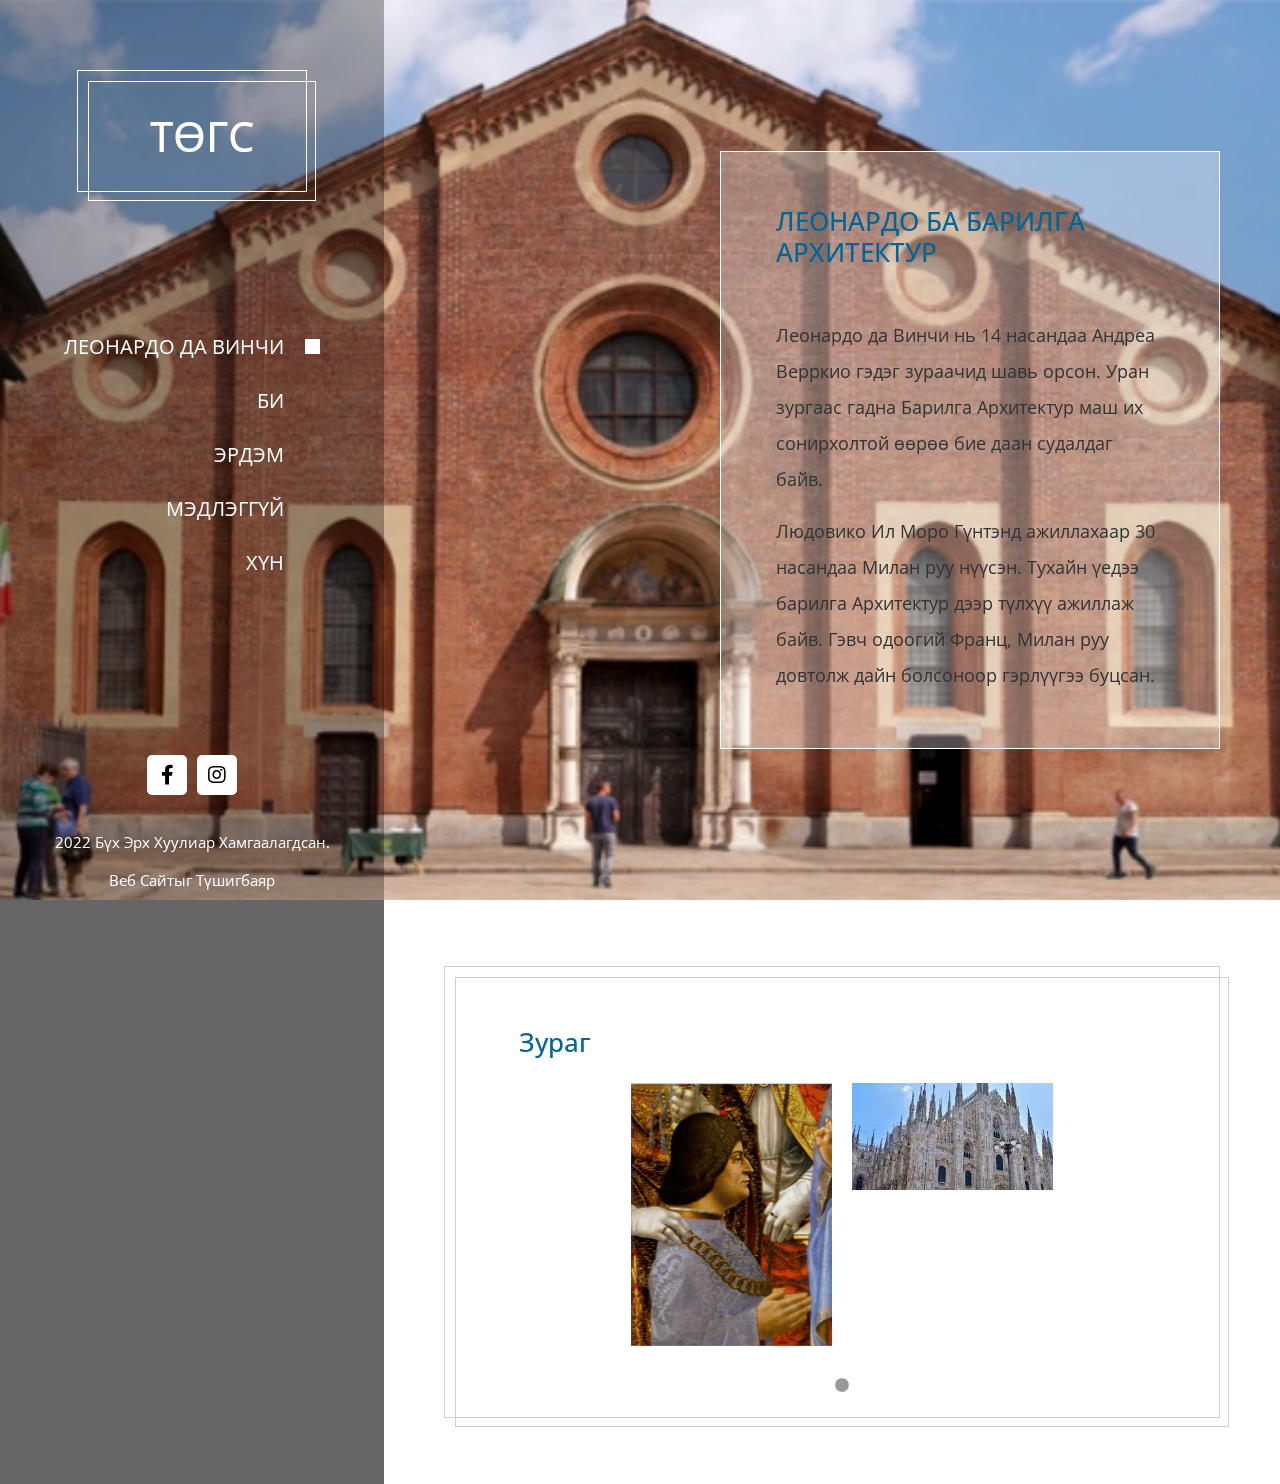
<file: const.html>
<!DOCTYPE html>
<html lang="en">
  <head>
    <meta charset="UTF-8" />
    <meta name="viewport" content="width=device-width, initial-scale=1.0" />
    <meta http-equiv="X-UA-Compatible" content="ie=edge" />

    <title>Леонардо Да Винчи</title>
<!--
DREAM PULSE
https://templatemo.com/tm-536-dream-pulse
-->
    <link rel="stylesheet" href="https://fonts.googleapis.com/css?family=Open+Sans:400,600" />
    <link rel="stylesheet" href="css/all.min.css" />
    <link rel="stylesheet" href="css/bootstrap.min.css" />
    <link rel="stylesheet" href="slick/slick.css"/>    
    <link rel="stylesheet" href="slick/slick-theme.css"/>    
    <link rel="stylesheet" href="css/magnific-popup.css">
    <link rel="stylesheet" href="css/templatemo-dream-pulse.css" />
  </head>
  <body>
    <main class="container-fluid">
      <div class="row">        
          <nav id="tmSidebar" class="tm-bg-black-transparent tm-sidebar">
            <button class="navbar-toggler" type="button" aria-label="Toggle navigation">
              <i class="fas fa-bars"></i>
            </button>
            <div class="tm-sidebar-sticky">
              <div class="tm-brand-box">
                <div class="tm-double-border-1">
                  <div class="tm-double-border-2">
                    <h1 class="tm-brand text-uppercase">Төгс</h1>
                  </div>
                </div>
              </div>

              <ul id="tmMainNav" class="nav flex-column text-uppercase text-right tm-main-nav">
                <li class="nav-item">
                  <a href="#intro" class="nav-link active">
                    <span class="d-inline-block mr-3">Леонардо Да Винчи</span>
                    <span class="d-inline-block tm-white-rect"></span>
                  </a>
                </li>
                <li class="nav-item">
                  <a href="#about" class="nav-link">
                    <span class="d-inline-block mr-3">Би</span>
                    <span class="d-inline-block tm-white-rect"></span>
                  </a>
                </li>
                <li class="nav-item">
                  <a href="#work" class="nav-link">
                    <span class="d-inline-block mr-3">Эрдэм</span>
                    <span class="d-inline-block tm-white-rect"></span>
                  </a>
                </li>
                <li class="nav-item">
                  <a href="#clients" class="nav-link">
                    <span class="d-inline-block mr-3">Мэдлэггүй</span>
                    <span class="d-inline-block tm-white-rect"></span>
                  </a>
                </li>
                <li class="nav-item">
                  <a href="#talk" class="nav-link">
                    <span class="d-inline-block mr-3">Хүн</span>
                    <span class="d-inline-block tm-white-rect"></span>
                  </a>
                </li>
              </ul>
              <ul class="nav flex-row tm-social-links">
                <li class="nav-item">
                  <a href="https://www.facebook.com/olzii.tvshig.5" class="nav-link tm-social-link">
                    <i class="fab fa-facebook-f"></i>
                  </a>
                </li>
                
                <li class="nav-item">
                  <a href="https://www.instagram.com/tushig.dev24/" class="nav-link tm-social-link">
                    <i class="fab fa-instagram"></i>
                  </a>
                </li>
                
              </ul>
              <footer class="text-center text-white small">
                <p class="mb--0 mb-2">2022 Бүх Эрх Хуулиар Хамгаалагдсан.</p>
                <p class="mb-0">Веб Сайтыг
                  <a rel="nofollow" href="#" class="tm-footer-link">Түшигбаяр</a>
                </p>
              </footer>
            </div>
          </nav>
          
          <main role="main" class="ml-sm-auto col-12">
            <div
              class="parallax-window"
              data-parallax="scroll"
              data-image-src="images/img-22.png">
              <div class="tm-section-wrap">
                <section id="intro" class="tm-section">
                    <div class="tm-bg-white-transparent tm-intro">
                        <h2 class="tm-section-title mb-5 text-uppercase tm-color-primary">Леонардо ба Барилга Архитектур</h2>
                        <p class="tm-color-gray">
                          Леонардо да Винчи нь 14 насандаа Андреа Верркио гэдэг зураачид шавь орсон.
                          Уран зургаас гадна Барилга Архитектур маш их сонирхолтой өөрөө бие даан судалдаг байв.
                        </p>
                        <p class="mb-0 tm-color-gray">
                          Людовико Ил Моро Гүнтэнд ажиллахаар 30 насандаа Милан руу нүүсэн. Тухайн үедээ барилга Архитектур дээр түлхүү ажиллаж байв. Гэвч одоогий Франц, Милан руу довтолж дайн болсоноор гэрлүүгээ буцсан.</p>
                    </div>              
                </section>
            </div>            
          </div>

          <div class="tm-section-wrap bg-white">
            <section id="work" class="row tm-section">
              <div class="col-12">
                <div class="w-100 tm-double-border-1 tm-border-gray">
                    <div class="tm-double-border-2 tm-border-gray tm-box-pad">
                      <div class="tm-gallery-wrap">
                          <h2 class="tm-color-primary tm-section-title mb-4 ml-2">Зураг</h2>
                          <div class="tm-gallery">
                            <div class="tm-gallery-item">                        
                              <figure class="effect-bubba">
                                <img src="images/img-30.png" alt="Our Work Image" class="img-fluid">
                                <figcaption>
                                  <h2>Людовико<span><br> Ил Моро Гүнтэн</span></h2>
                                  <p>МИЛАН</p>
                                  <a href="images/img-21.jpeg"></a>
                                </figcaption>
                              </figure>
                            </div>
                            <div class="tm-gallery-item">
                              <figure class="effect-bubba">
                                <img src="images/img-20.jpeg" alt="Our Work Image" class="img-fluid">
                                <figcaption>
                                  <h2>Людовико<span>Ил Моро Гүнтэн</span></h2>
                                  <p>Милан</p>
                                  <a href="images/img-25.png"></a>
                                </figcaption>
                              </figure>
                            </div>
                            
                          </div>
                      </div>                        
                    </div>                  
                  </div>     
              </div>         
            </section>
          </div>
            
                    
            
                                         
            </section>
          </div>
            
            <script src="js/jquery.min.js"></script>
    <script src="js/jquery.singlePageNav.min.js"></script>
    <script src="js/parallax.min.js"></script>
    <script src="slick/slick.min.js"></script>
    <script src="js/jquery.magnific-popup.min.js"></script>
    <script src="js/templatemo-scripts.js"></script>
  </body>
</html>
</file>
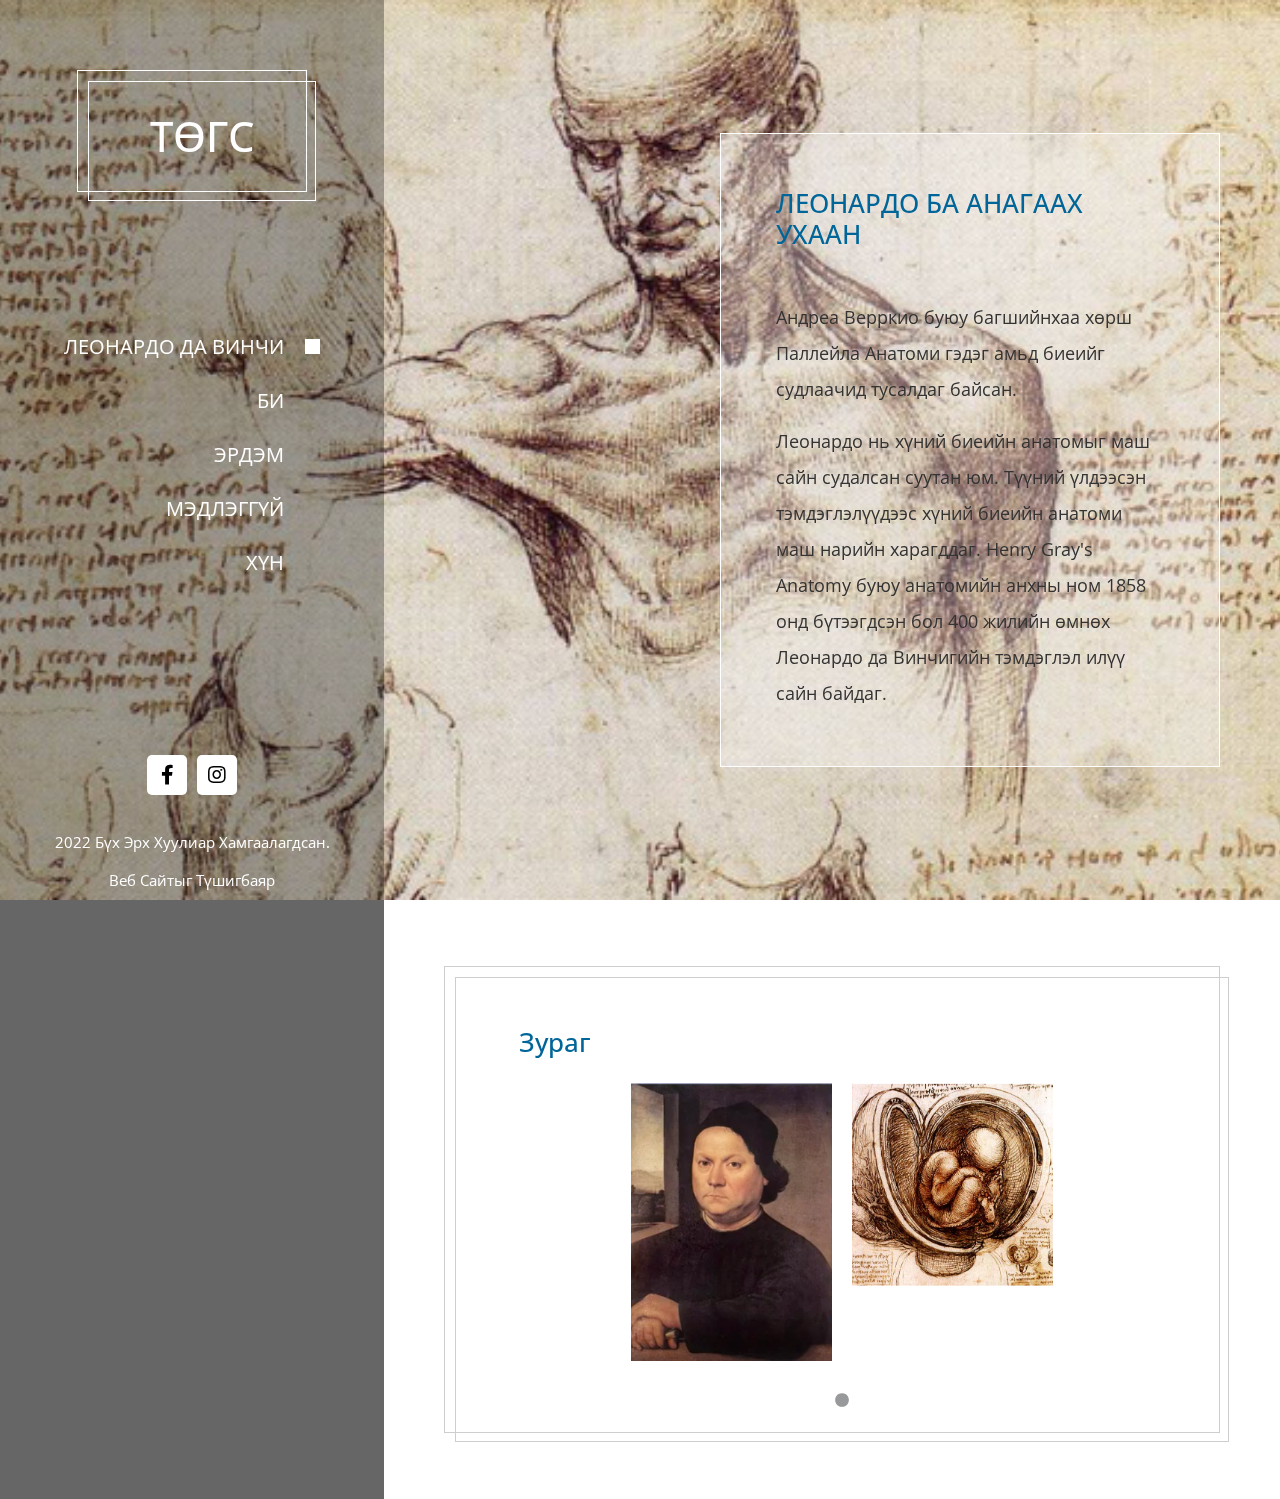
<file: med.html>
<!DOCTYPE html>
<html lang="en">
  <head>
    <meta charset="UTF-8" />
    <meta name="viewport" content="width=device-width, initial-scale=1.0" />
    <meta http-equiv="X-UA-Compatible" content="ie=edge" />

    <title>Леонардо Да Винчи</title>
<!--
DREAM PULSE
https://templatemo.com/tm-536-dream-pulse
-->
    <link rel="stylesheet" href="https://fonts.googleapis.com/css?family=Open+Sans:400,600" />
    <link rel="stylesheet" href="css/all.min.css" />
    <link rel="stylesheet" href="css/bootstrap.min.css" />
    <link rel="stylesheet" href="slick/slick.css"/>    
    <link rel="stylesheet" href="slick/slick-theme.css"/>    
    <link rel="stylesheet" href="css/magnific-popup.css">
    <link rel="stylesheet" href="css/templatemo-dream-pulse.css" />
  </head>
  <body>
    <main class="container-fluid">
      <div class="row">        
          <nav id="tmSidebar" class="tm-bg-black-transparent tm-sidebar">
            <button class="navbar-toggler" type="button" aria-label="Toggle navigation">
              <i class="fas fa-bars"></i>
            </button>
            <div class="tm-sidebar-sticky">
              <div class="tm-brand-box">
                <div class="tm-double-border-1">
                  <div class="tm-double-border-2">
                    <h1 class="tm-brand text-uppercase">Төгс</h1>
                  </div>
                </div>
              </div>

              <ul id="tmMainNav" class="nav flex-column text-uppercase text-right tm-main-nav">
                <li class="nav-item">
                  <a href="#intro" class="nav-link active">
                    <span class="d-inline-block mr-3">Леонардо Да Винчи</span>
                    <span class="d-inline-block tm-white-rect"></span>
                  </a>
                </li>
                <li class="nav-item">
                  <a href="#about" class="nav-link">
                    <span class="d-inline-block mr-3">Би</span>
                    <span class="d-inline-block tm-white-rect"></span>
                  </a>
                </li>
                <li class="nav-item">
                  <a href="#work" class="nav-link">
                    <span class="d-inline-block mr-3">Эрдэм</span>
                    <span class="d-inline-block tm-white-rect"></span>
                  </a>
                </li>
                <li class="nav-item">
                  <a href="#clients" class="nav-link">
                    <span class="d-inline-block mr-3">Мэдлэггүй</span>
                    <span class="d-inline-block tm-white-rect"></span>
                  </a>
                </li>
                <li class="nav-item">
                  <a href="#talk" class="nav-link">
                    <span class="d-inline-block mr-3">Хүн</span>
                    <span class="d-inline-block tm-white-rect"></span>
                  </a>
                </li>
              </ul>
              <ul class="nav flex-row tm-social-links">
                <li class="nav-item">
                  <a href="https://www.facebook.com/olzii.tvshig.5" class="nav-link tm-social-link">
                    <i class="fab fa-facebook-f"></i>
                  </a>
                </li>
                
                <li class="nav-item">
                  <a href="https://www.instagram.com/tushig.dev24/" class="nav-link tm-social-link">
                    <i class="fab fa-instagram"></i>
                  </a>
                </li>
                
              </ul>
              <footer class="text-center text-white small">
                <p class="mb--0 mb-2">2022 Бүх Эрх Хуулиар Хамгаалагдсан.</p>
                <p class="mb-0">Веб Сайтыг
                  <a rel="nofollow" href="#" class="tm-footer-link">Түшигбаяр</a>
                </p>
              </footer>
            </div>
          </nav>
          
          <main role="main" class="ml-sm-auto col-12">
            <div
              class="parallax-window"
              data-parallax="scroll"
              data-image-src="images/img-43.png">
              <div class="tm-section-wrap">
                <section id="intro" class="tm-section">
                    <div class="tm-bg-white-transparent tm-intro">
                        <h2 class="tm-section-title mb-5 text-uppercase tm-color-primary">Леонардо ба Анагаах Ухаан</h2>
                        <p class="tm-color-gray">
                          Андреа Верркио буюу багшийнхаа хөрш Паллейла Анатоми гэдэг амьд биеийг судлаачид тусалдаг байсан. 
                        </p>
                        <p class="mb-0 tm-color-gray">
                          Леонардо нь хүний биеийн анатомыг маш сайн судалсан суутан юм. Түүний үлдээсэн тэмдэглэлүүдээс хүний биеийн анатоми маш нарийн харагддаг. Henry Gray's Anatomy буюу анатомийн анхны ном 1858 онд бүтээгдсэн бол 400 жилийн өмнөх Леонардо да Винчигийн тэмдэглэл илүү сайн байдаг. </p>
                    </div>              
                </section>
            </div>            
          </div>

          <div class="tm-section-wrap bg-white">
            <section id="work" class="row tm-section">
              <div class="col-12">
                <div class="w-100 tm-double-border-1 tm-border-gray">
                    <div class="tm-double-border-2 tm-border-gray tm-box-pad">
                      <div class="tm-gallery-wrap">
                          <h2 class="tm-color-primary tm-section-title mb-4 ml-2">Зураг</h2>
                          <div class="tm-gallery">
                            <div class="tm-gallery-item">                        
                              <figure class="effect-bubba">
                                <img src="images/img-41.png" alt="Our Work Image" class="img-fluid">
                                <figcaption>
                                  <h2>Андрей<span><br>Верркио</span></h2>
                                  <p>Зургийн багш</p>
                                  <a href="images/img-42.png"></a>
                                </figcaption>
                              </figure>
                            </div>
                            <div class="tm-gallery-item">
                              <figure class="effect-bubba">
                                <img src="images/img-44.png" alt="Our Work Image" class="img-fluid">
                                <figcaption>
                                  <h2>Андрей<span><br>Верркио</span></h2>
                                  <p>Зургийн багш</p>
                                  <a href="images/img-40.jpeg"></a>
                                </figcaption>
                              </figure>
                            </div>
                            
                          </div>
                      </div>                        
                    </div>                  
                  </div>     
              </div>         
            </section>
          </div>
            
                    
            
                                         
            </section>
          </div>
            
            <script src="js/jquery.min.js"></script>
    <script src="js/jquery.singlePageNav.min.js"></script>
    <script src="js/parallax.min.js"></script>
    <script src="slick/slick.min.js"></script>
    <script src="js/jquery.magnific-popup.min.js"></script>
    <script src="js/templatemo-scripts.js"></script>
  </body>
</html>
</file>
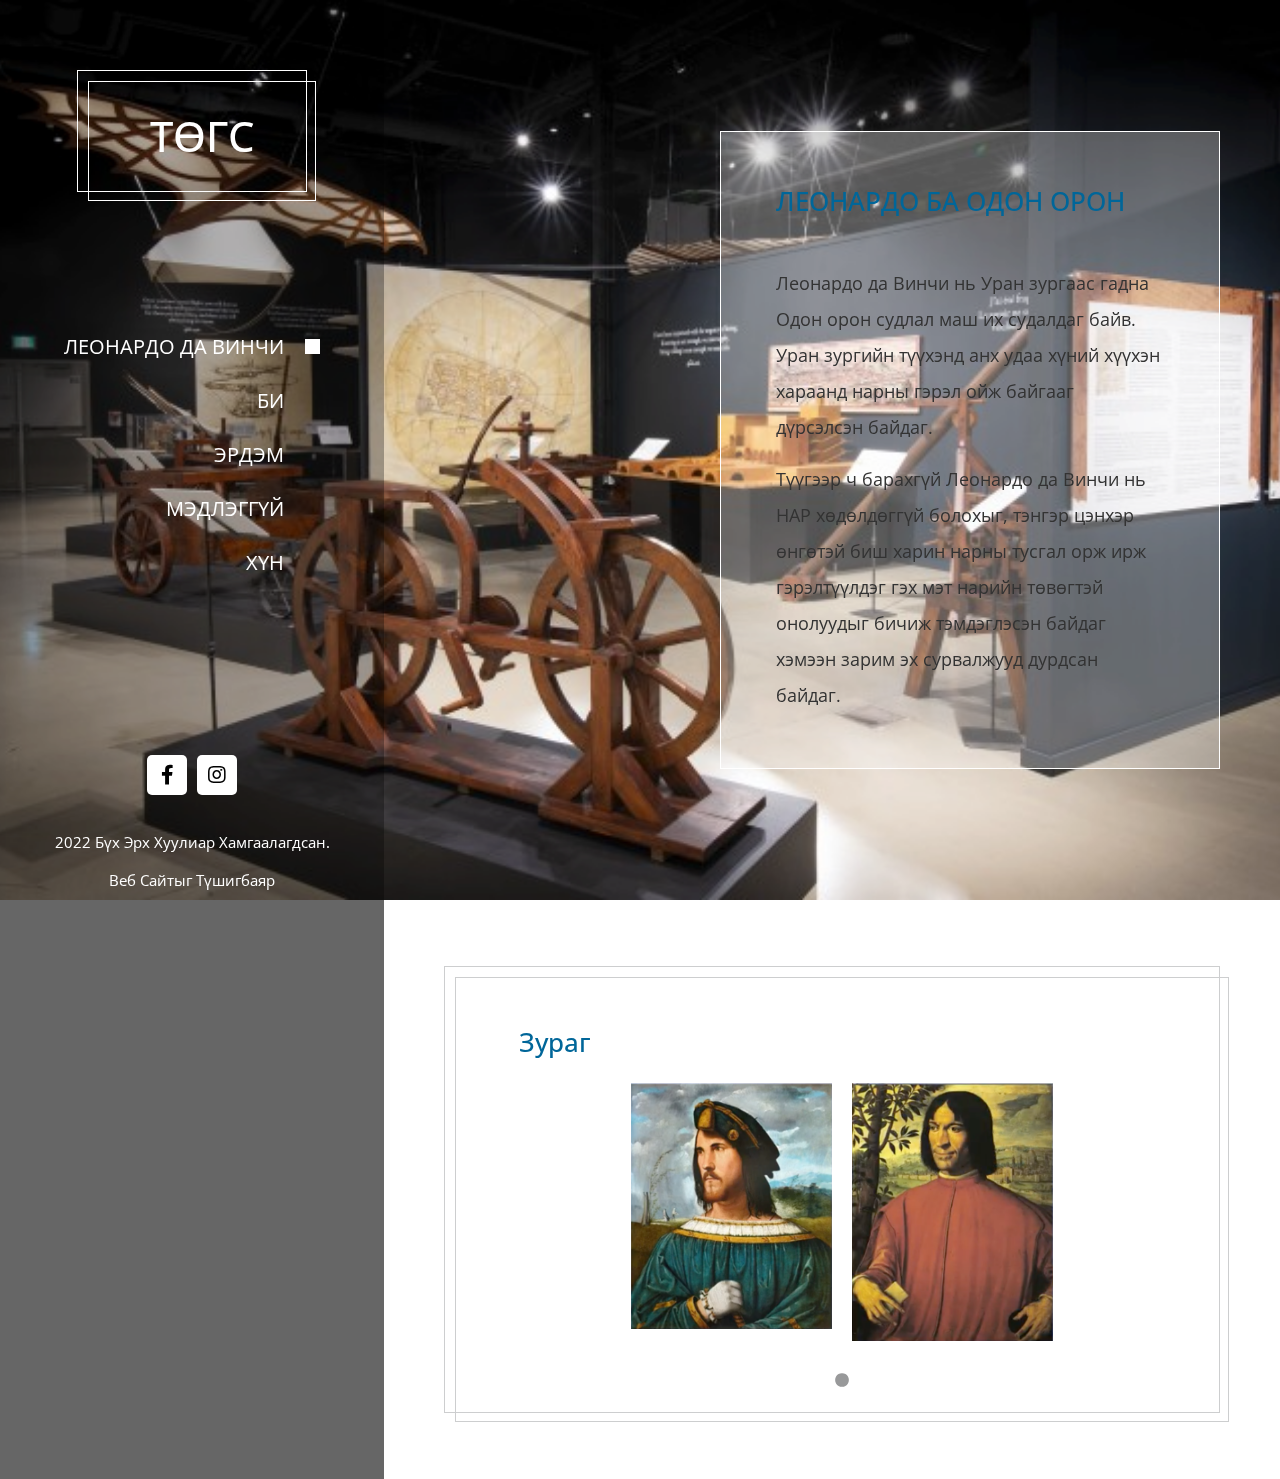
<file: odon.html>
<!DOCTYPE html>
<html lang="en">
  <head>
    <meta charset="UTF-8" />
    <meta name="viewport" content="width=device-width, initial-scale=1.0" />
    <meta http-equiv="X-UA-Compatible" content="ie=edge" />

    <title>Леонардо Да Винчи</title>
<!--
DREAM PULSE
https://templatemo.com/tm-536-dream-pulse
-->
    <link rel="stylesheet" href="https://fonts.googleapis.com/css?family=Open+Sans:400,600" />
    <link rel="stylesheet" href="css/all.min.css" />
    <link rel="stylesheet" href="css/bootstrap.min.css" />
    <link rel="stylesheet" href="slick/slick.css"/>    
    <link rel="stylesheet" href="slick/slick-theme.css"/>    
    <link rel="stylesheet" href="css/magnific-popup.css">
    <link rel="stylesheet" href="css/templatemo-dream-pulse.css" />
  </head>
  <body>
    <main class="container-fluid">
      <div class="row">        
          <nav id="tmSidebar" class="tm-bg-black-transparent tm-sidebar">
            <button class="navbar-toggler" type="button" aria-label="Toggle navigation">
              <i class="fas fa-bars"></i>
            </button>
            <div class="tm-sidebar-sticky">
              <div class="tm-brand-box">
                <div class="tm-double-border-1">
                  <div class="tm-double-border-2">
                    <h1 class="tm-brand text-uppercase">Төгс</h1>
                  </div>
                </div>
              </div>

              <ul id="tmMainNav" class="nav flex-column text-uppercase text-right tm-main-nav">
                <li class="nav-item">
                  <a href="#intro" class="nav-link active">
                    <span class="d-inline-block mr-3">Леонардо Да Винчи</span>
                    <span class="d-inline-block tm-white-rect"></span>
                  </a>
                </li>
                <li class="nav-item">
                  <a href="#about" class="nav-link">
                    <span class="d-inline-block mr-3">Би</span>
                    <span class="d-inline-block tm-white-rect"></span>
                  </a>
                </li>
                <li class="nav-item">
                  <a href="#work" class="nav-link">
                    <span class="d-inline-block mr-3">Эрдэм</span>
                    <span class="d-inline-block tm-white-rect"></span>
                  </a>
                </li>
                <li class="nav-item">
                  <a href="#clients" class="nav-link">
                    <span class="d-inline-block mr-3">Мэдлэггүй</span>
                    <span class="d-inline-block tm-white-rect"></span>
                  </a>
                </li>
                <li class="nav-item">
                  <a href="#talk" class="nav-link">
                    <span class="d-inline-block mr-3">Хүн</span>
                    <span class="d-inline-block tm-white-rect"></span>
                  </a>
                </li>
              </ul>
              <ul class="nav flex-row tm-social-links">
                <li class="nav-item">
                  <a href="https://www.facebook.com/olzii.tvshig.5" class="nav-link tm-social-link">
                    <i class="fab fa-facebook-f"></i>
                  </a>
                </li>
                
                <li class="nav-item">
                  <a href="https://www.instagram.com/tushig.dev24/" class="nav-link tm-social-link">
                    <i class="fab fa-instagram"></i>
                  </a>
                </li>
                
              </ul>
              <footer class="text-center text-white small">
                <p class="mb--0 mb-2">2022 Бүх Эрх Хуулиар Хамгаалагдсан.</p>
                <p class="mb-0">Веб Сайтыг
                  <a rel="nofollow" href="#" class="tm-footer-link">Түшигбаяр</a>
                </p>
              </footer>
            </div>
          </nav>
          
          <main role="main" class="ml-sm-auto col-12">
            <div
              class="parallax-window"
              data-parallax="scroll"
              data-image-src="images/img-13.png">
              <div class="tm-section-wrap">
                <section id="intro" class="tm-section">
                    <div class="tm-bg-white-transparent tm-intro">
                        <h2 class="tm-section-title mb-5 text-uppercase tm-color-primary">Леонардо ба Одон орон</h2>
                        <p class="tm-color-gray">
                          Леонардо да Винчи нь Уран зургаас гадна Одон орон судлал  маш их судалдаг байв. Уран зургийн түүхэнд анх удаа хүний хүүхэн хараанд нарны гэрэл ойж байгааг дүрсэлсэн байдаг.
                        </p>
                        <p class="mb-0 tm-color-gray">
                          Түүгээр ч барахгүй Леонардо да Винчи нь НАР хөдөлдөггүй болохыг, тэнгэр цэнхэр өнгөтэй биш харин нарны тусгал орж ирж гэрэлтүүлдэг гэх мэт нарийн төвөгтэй онолуудыг бичиж тэмдэглэсэн байдаг хэмээн зарим эх сурвалжууд дурдсан байдаг.</p>
                    </div>              
                </section>
            </div>            
          </div>

          <div class="tm-section-wrap bg-white">
            <section id="work" class="row tm-section">
              <div class="col-12">
                <div class="w-100 tm-double-border-1 tm-border-gray">
                    <div class="tm-double-border-2 tm-border-gray tm-box-pad">
                      <div class="tm-gallery-wrap">
                          <h2 class="tm-color-primary tm-section-title mb-4 ml-2">Зураг</h2>
                          <div class="tm-gallery">
                            <div class="tm-gallery-item">                        
                              <figure class="effect-bubba">
                                <img src="images/img-51.png" alt="Our Work Image" class="img-fluid">
                                <figcaption>
                                  <h2>Чизарс<span><br> Борджио</span></h2>
                                  <p>Зөвлөх, зохион бүтээгч</p>
                                  <a href="images/img-52.png"></a>
                                </figcaption>
                              </figure>
                            </div>
                            <div class="tm-gallery-item">
                              <figure class="effect-bubba">
                                <img src="images/img-53.png" alt="Our Work Image" class="img-fluid">
                                <figcaption>
                                  <h2>Лоренцо<span>Де Медичи</span></h2>
                                  <p>Платон Академи</p>
                                  <a href="#"></a>
                                </figcaption>
                              </figure>
                            </div>
                            
                          </div>
                      </div>                        
                    </div>                  
                  </div>     
              </div>         
            </section>
          </div>
            
                    
            
                                         
            </section>
          </div>
            
            <script src="js/jquery.min.js"></script>
    <script src="js/jquery.singlePageNav.min.js"></script>
    <script src="js/parallax.min.js"></script>
    <script src="slick/slick.min.js"></script>
    <script src="js/jquery.magnific-popup.min.js"></script>
    <script src="js/templatemo-scripts.js"></script>
  </body>
</html>
</file>
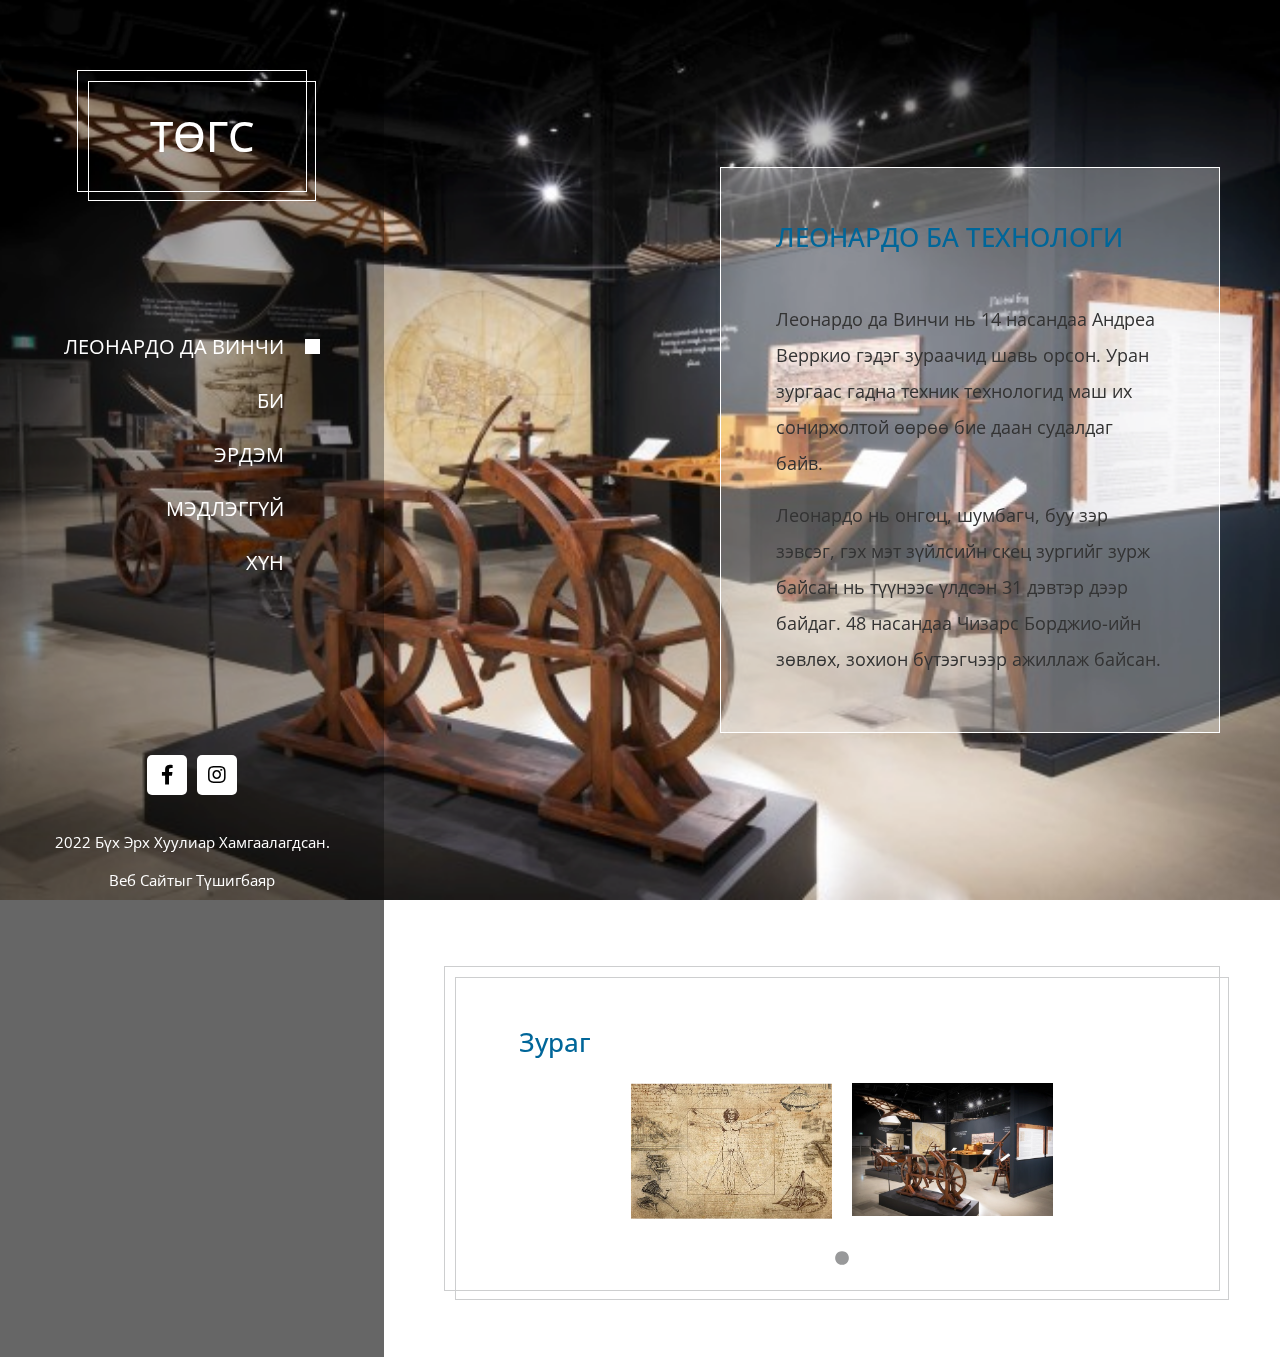
<file: tech.html>
<!DOCTYPE html>
<html lang="en">
  <head>
    <meta charset="UTF-8" />
    <meta name="viewport" content="width=device-width, initial-scale=1.0" />
    <meta http-equiv="X-UA-Compatible" content="ie=edge" />

    <title>Леонардо Да Винчи</title>
<!--
DREAM PULSE
https://templatemo.com/tm-536-dream-pulse
-->
    <link rel="stylesheet" href="https://fonts.googleapis.com/css?family=Open+Sans:400,600" />
    <link rel="stylesheet" href="css/all.min.css" />
    <link rel="stylesheet" href="css/bootstrap.min.css" />
    <link rel="stylesheet" href="slick/slick.css"/>    
    <link rel="stylesheet" href="slick/slick-theme.css"/>    
    <link rel="stylesheet" href="css/magnific-popup.css">
    <link rel="stylesheet" href="css/templatemo-dream-pulse.css" />
  </head>
  <body>
    <main class="container-fluid">
      <div class="row">        
          <nav id="tmSidebar" class="tm-bg-black-transparent tm-sidebar">
            <button class="navbar-toggler" type="button" aria-label="Toggle navigation">
              <i class="fas fa-bars"></i>
            </button>
            <div class="tm-sidebar-sticky">
              <div class="tm-brand-box">
                <div class="tm-double-border-1">
                  <div class="tm-double-border-2">
                    <h1 class="tm-brand text-uppercase">Төгс</h1>
                  </div>
                </div>
              </div>

              <ul id="tmMainNav" class="nav flex-column text-uppercase text-right tm-main-nav">
                <li class="nav-item">
                  <a href="#intro" class="nav-link active">
                    <span class="d-inline-block mr-3">Леонардо Да Винчи</span>
                    <span class="d-inline-block tm-white-rect"></span>
                  </a>
                </li>
                <li class="nav-item">
                  <a href="#about" class="nav-link">
                    <span class="d-inline-block mr-3">Би</span>
                    <span class="d-inline-block tm-white-rect"></span>
                  </a>
                </li>
                <li class="nav-item">
                  <a href="#work" class="nav-link">
                    <span class="d-inline-block mr-3">Эрдэм</span>
                    <span class="d-inline-block tm-white-rect"></span>
                  </a>
                </li>
                <li class="nav-item">
                  <a href="#clients" class="nav-link">
                    <span class="d-inline-block mr-3">Мэдлэггүй</span>
                    <span class="d-inline-block tm-white-rect"></span>
                  </a>
                </li>
                <li class="nav-item">
                  <a href="#talk" class="nav-link">
                    <span class="d-inline-block mr-3">Хүн</span>
                    <span class="d-inline-block tm-white-rect"></span>
                  </a>
                </li>
              </ul>
              <ul class="nav flex-row tm-social-links">
                <li class="nav-item">
                  <a href="https://www.facebook.com/olzii.tvshig.5" class="nav-link tm-social-link">
                    <i class="fab fa-facebook-f"></i>
                  </a>
                </li>
                
                <li class="nav-item">
                  <a href="https://www.instagram.com/tushig.dev24/" class="nav-link tm-social-link">
                    <i class="fab fa-instagram"></i>
                  </a>
                </li>
                
              </ul>
              <footer class="text-center text-white small">
                <p class="mb--0 mb-2">2022 Бүх Эрх Хуулиар Хамгаалагдсан.</p>
                <p class="mb-0">Веб Сайтыг
                  <a rel="nofollow" href="#" class="tm-footer-link">Түшигбаяр</a>
                </p>
              </footer>
            </div>
          </nav>
          
          <main role="main" class="ml-sm-auto col-12">
            <div
              class="parallax-window"
              data-parallax="scroll"
              data-image-src="images/img-13.png">
              <div class="tm-section-wrap">
                <section id="intro" class="tm-section">
                    <div class="tm-bg-white-transparent tm-intro">
                        <h2 class="tm-section-title mb-5 text-uppercase tm-color-primary">Леонардо ба Технологи</h2>
                        <p class="tm-color-gray">
                          Леонардо да Винчи нь 14 насандаа Андреа Верркио гэдэг зураачид шавь орсон.
                          Уран зургаас гадна техник технологид маш их сонирхолтой өөрөө бие даан судалдаг байв.
                        </p>
                        <p class="mb-0 tm-color-gray">
                          Леонардо нь онгоц, шумбагч, буу зэр зэвсэг, гэх мэт зүйлсийн скец зургийг зурж байсан нь түүнээс үлдсэн 31 дэвтэр дээр байдаг. 48 насандаа Чизарс Борджио-ийн зөвлөх, зохион бүтээгчээр ажиллаж байсан.</p>
                    </div>              
                </section>
            </div>            
          </div>

          <div class="tm-section-wrap bg-white">
            <section id="work" class="row tm-section">
              <div class="col-12">
                <div class="w-100 tm-double-border-1 tm-border-gray">
                    <div class="tm-double-border-2 tm-border-gray tm-box-pad">
                      <div class="tm-gallery-wrap">
                          <h2 class="tm-color-primary tm-section-title mb-4 ml-2">Зураг</h2>
                          <div class="tm-gallery">
                            <div class="tm-gallery-item">                        
                              <figure class="effect-bubba">
                                <img src="images/img-11.png" alt="Our Work Image" class="img-fluid">
                                <figcaption>
                                  <h2>Леонардо<span>Да Винчи</span></h2>
                                  <p>ТЕХНОЛОГИ</p>
                                  <a href="images/img-12.png"></a>
                                </figcaption>
                              </figure>
                            </div>
                            <div class="tm-gallery-item">
                              <figure class="effect-bubba">
                                <img src="images/img-13.png" alt="Our Work Image" class="img-fluid">
                                <figcaption>
                                  <h2>Леонардо<span>Да Винчи</span></h2>
                                  <p>ТЕХНОЛОГИ</p>
                                  <a href="images/img-11.jpeg"></a>
                                </figcaption>
                              </figure>
                            </div>
                            
                          </div>
                      </div>                        
                    </div>                  
                  </div>     
              </div>         
            </section>
          </div>
            
                    
            
                                         
            </section>
          </div>
            
            <script src="js/jquery.min.js"></script>
    <script src="js/jquery.singlePageNav.min.js"></script>
    <script src="js/parallax.min.js"></script>
    <script src="slick/slick.min.js"></script>
    <script src="js/jquery.magnific-popup.min.js"></script>
    <script src="js/templatemo-scripts.js"></script>
  </body>
</html>
</file>
<file: css/templatemo-dream-pulse.css>
/*

DREAM PULSE

https://templatemo.com/tm-536-dream-pulse

*/

body {
  font-family: "Open Sans", Arial, Helvetica, sans-serif;
  font-size: 18px;
  font-weight: 400;
  overflow-x: hidden;
  color: #707172;
  background-color: #666;
}

p {
  line-height: 2;
}

a {
  transition: all 0.3s ease;
}

.container-fluid {
  padding-left: 0;
  padding-right: 0;
}

.small {
  font-size: 0.95rem;
}

.tm-color-primary {
  color: #069;
}

.tm-color-gray {
  color: #333;
}

.tm-bg-black-transparent {
  background-color: rgba(0, 0, 0, 0.3);
}

.tm-bg-white-transparent {
  background-color: rgba(255, 255, 255, 0.3);
  border: 1px solid white;
}

.tm-intro {
  max-width: 500px;
  width: 100%;
  padding: 55px;
  margin-right: 0;
  margin-left: auto;
}

.tm-section-title {
  font-size: 1.6rem;
}

.parallax-window {
  min-height: 662px;
  background: transparent;
}

.tm-section {
  display: flex;
  align-items: center;
  height: auto;
  max-width: 1275px;
  padding: 66px 60px;
}

#intro {
  min-height: 100vh;
  max-width: none;
}

.tm-brand {
  font-size: 2.6rem;
}

.tm-brand-box {
  box-sizing: content-box;
  width: 100%;
  max-width: 230px;
  min-height: 160px;
  color: white;
  text-align: center;
  margin: 70px auto 90px;
}

.tm-double-border-1,
.tm-double-border-2 {
  border: 1px solid #fff;
  position: relative;
}

.tm-double-border-2 {
  top: 10px;
  left: 10px;
}

.tm-border-gray {
  border-color: #cdcecf;
}

.tm-box-pad {
  padding: 50px 55px;
}

.tm-brand {
  padding: 30px;
}

.tm-sidebar {
  position: fixed;
  top: 0;
  bottom: 0;
  left: 0;
  z-index: 100;
  padding-left: 70px;
  padding-right: 70px;
  width: 400px;
  max-width: 400px;
}

/* Hide scrollbar */
.tm-sidebar {
  overflow-y: scroll;
  scrollbar-width: none; /* Firefox */
  -ms-overflow-style: none; /* IE 10+ */
}
.tm-sidebar::-webkit-scrollbar {
  /* WebKit */
  width: 0;
  height: 0;
}

.tm-sidebar-sticky {
  display: flex;
  flex-direction: column;
  align-items: center;
  justify-content: center;
}

.tm-section-wrap {
  width: calc(100% - 400px);
  margin-left: auto;
  margin-right: 0;
}

.tm-main-nav > li > a {
  color: white;
}

.tm-main-nav {
  margin-bottom: 160px;
}

.tm-white-rect {
  display: block;
  width: 15px;
  height: 15px;
  background-color: white;
}

.nav-link {
  font-size: 1.25rem;
  padding-top: 12px;
  padding-bottom: 12px;
}

.nav-link .tm-white-rect {
  opacity: 0;
  transition: all 0.3s ease;
}

.nav-link.current .tm-white-rect,
.nav-link:hover .tm-white-rect {
  opacity: 1;
}

.tm-main-nav .nav-link:hover {
  animation-name: blinker;
  animation-duration: 0.5s;
  animation-timing-function: ease-in-out;
  animation-iteration-count: infinite;
}

@keyframes blinker {
  0% {
    opacity: 1;
  }
  50% {
    opacity: 0.1;
  }
  100% {
    opacity: 1;
  }
}

.tm-social-links {
  margin-bottom: 27px;
}

.tm-social-link {
  width: 40px;
  height: 40px;
  color: black;
  background-color: white;
  margin: 8px;
  border-radius: 5px;
  padding: 0;
  display: flex;
  align-items: center;
  justify-content: center;
}

.tm-social-link:hover,
.tm-social-link:focus {
  background-color: #069;
  color: white;
}

.tm-footer-link {
  color: white;
}

.tm-footer-link:hover {
  color: #F93;
  text-decoration: none;
}

.tm-section-half {
  padding: 55px;
}

.tm-section-icon {
  color: #369;
  width: 120px;
  height: 120px;
  display: flex;
  align-items: center;
  justify-content: center;
}

/* Our Work */

.tm-gallery-wrap {
  max-width: 1040px;
  margin-left: auto;
  margin-right: auto;
}

@media (max-width: 1600px) {
  .tm-gallery-wrap {
    max-width: 780px;
  }
}

@media (max-width: 1200px) {
  .tm-gallery-wrap {
    max-width: 520px;
  }
}

@media (max-width: 991px) {
  .tm-gallery-wrap {
    max-width: 780px;
  }
}

@media (max-width: 767px) {
  .tm-gallery-wrap {
    max-width: 520px;
  }
}

@media (max-width: 480px) {
  .tm-gallery-wrap {
    max-width: 260px;
  }
}

.tm-gallery-item {
  padding-left: 10px;
  padding-right: 10px;
}

.slick-dots {
  bottom: -50px;
}

.slick-dots li button:before {
  font-size: 16px;
  opacity: 0.2;
}

.slick-dots li.slick-active button:before {
  color: #98999a;
  opacity: 1;
}

/* 
  Gallery Item Hover Effect
  https://tympanus.net/codrops/2014/06/19/ideas-for-subtle-hover-effects/
*/

/* Common style */
.tm-gallery-item figure {
  position: relative;
  float: left;
  overflow: hidden;
  margin-bottom: 0;
  background: #3085a3;
  text-align: center;
  cursor: pointer;
}

.tm-gallery-item figure img {
  position: relative;
  display: block;
  min-height: 100%;
  max-width: 100%;
  opacity: 0.8;
}

.tm-gallery-item figure figcaption {
  padding: 1em;
  color: #fff;
  text-transform: uppercase;
  font-size: 1.25em;
  -webkit-backface-visibility: hidden;
  backface-visibility: hidden;
}

.tm-gallery-item figure figcaption::before,
.tm-gallery-item figure figcaption::after {
  pointer-events: none;
}

.tm-gallery-item figure figcaption,
.tm-gallery-item figure figcaption > a {
  position: absolute;
  top: 0;
  left: 0;
  width: 100%;
  height: 100%;
  display: flex;
  flex-direction: column;
  justify-content: center;
}

/* Anchor will cover the whole item by default */
/* For some effects it will show as a button */
.tm-gallery-item figure figcaption > a {
  z-index: 1000;
  text-indent: 200%;
  white-space: nowrap;
  font-size: 0;
  opacity: 0;
}

.tm-gallery-item figure h2 {
  word-spacing: -0.15em;
  font-weight: 300;
}

.tm-gallery-item figure h2 span {
  font-weight: 800;
}

.tm-gallery-item figure h2,
.tm-gallery-item figure p {
  margin: 0;
}

.tm-gallery-item figure p {
  letter-spacing: 1px;
  font-size: 68.5%;
}

/*---------------*/
/***** Bubba *****/
/*---------------*/

figure.effect-bubba {
  background: #069;
}

figure.effect-bubba img {
  opacity: 1;
  -webkit-transition: opacity 0.35s;
  transition: opacity 0.35s;
}

figure.effect-bubba:hover img {
  opacity: 0.4;
}

figure.effect-bubba figcaption::before,
figure.effect-bubba figcaption::after {
  position: absolute;
  top: 15px;
  right: 15px;
  bottom: 15px;
  left: 15px;
  content: "";
  opacity: 0;
  -webkit-transition: opacity 0.35s, -webkit-transform 0.35s;
  transition: opacity 0.35s, transform 0.35s;
}

figure.effect-bubba figcaption::before {
  border-top: 1px solid #fff;
  border-bottom: 1px solid #fff;
  -webkit-transform: scale(0, 1);
  transform: scale(0, 1);
}

figure.effect-bubba figcaption::after {
  border-right: 1px solid #fff;
  border-left: 1px solid #fff;
  -webkit-transform: scale(1, 0);
  transform: scale(1, 0);
}

figure.effect-bubba h2 {
  font-size: 1.5rem;
  margin-bottom: 30px;
  opacity: 0;
  -webkit-transition: -webkit-transform 0.35s;
  transition: transform 0.35s;
  -webkit-transform: translate3d(0, -20px, 0);
  transform: translate3d(0, -20px, 0);
}

figure.effect-bubba p {
  width: 100%;
  padding: 10px;
  opacity: 0;
  -webkit-transition: opacity 0.35s, -webkit-transform 0.35s;
  transition: opacity 0.35s, transform 0.35s;
  -webkit-transform: translate3d(0, 20px, 0);
  transform: translate3d(0, 20px, 0);
}

figure.effect-bubba:hover figcaption::before,
figure.effect-bubba:hover figcaption::after {
  opacity: 1;
  -webkit-transform: scale(1);
  transform: scale(1);
}

figure.effect-bubba:hover h2,
figure.effect-bubba:hover p {
  opacity: 1;
  -webkit-transform: translate3d(0, 0, 0);
  transform: translate3d(0, 0, 0);
}

/* Clients */
.tm-section-pad {
  padding-left: 50px;
  padding-right: 50px;
}

.tm-clients-images {
  max-width: 1040px;
}

.tm-w-80 {
  max-width: 80%;
}

.tm-flex-item-left {
  align-self: flex-start;
}

.tm-img-wrap {
  padding: 10px;
}

.tm-img-wrap a {
  display: flex;
  align-items: center;
  justify-content: center;
  border: 1px solid #ccc;
  border-radius: 5px;
  padding: 15px;
  width: 240px;
  height: 120px;
}

.tm-contact-form-wrap {
  display: flex;
  align-items: center;
  justify-content: center;
}

.tm-contact-form {
  max-width: 305px;
  width: 100%;
}

.form-group {
  margin-bottom: 40px;
}

.tm-btn-primary {
  color: #707172;
  border-bottom: 1px solid #cdcecf;
  padding: 10px 18px;
  position: relative;
}

.tm-btn-primary:hover,
.tm-btn-primary:active {
  color: #fff;
  background-color: #999;
}

.tm-btn-primary:after {
  width: 100%;
  height: 0%;
  top: 0;
  left: 0;
  background: #cdcecf;
  content: "";
  position: absolute;
  z-index: -1;
  -webkit-transition: all 0.3s;
  -moz-transition: all 0.3s;
  transition: all 0.3s;
}

.tm-btn-primary:hover:after,
.tm-btn-primary:active:after {
  height: 100%;
}

.form-control:focus {
  outline: none;
  box-shadow: none;
}

@media (max-width: 1600px) {
  .tm-sidebar {
    width: 30%;
    max-width: none;
    padding-left: 30px;
    padding-right: 30px;
  }

  .tm-social-link {
    margin: 5px;
  }

  .tm-section-wrap {
    width: 70%;
  }

  .tm-img-wrap a {
    width: 100%;
    height: 100%;
  }
}

.navbar-toggler {
  display: none;
}

@media (max-width: 991px) {
  .tm-bg-black-transparent {
    background-color: rgba(0, 0, 0, 0.5);
  }

  .tm-brand-box {
    margin-top: 30px;
    margin-bottom: 30px;
    max-width: 200px;
    min-height: 100px;
  }

  .tm-brand {
    padding: 20px 30px;
  }

  .tm-main-nav {
    margin-bottom: 60px;
  }

  .tm-social-links {
    margin-bottom: 30px;
  }

  footer p {
    line-height: 1;
  }

  .tm-sidebar {
    width: 250px;
    left: -250px;
    padding: 15px;
    transition: all 0.3s ease;
  }

  .navbar-toggler {
    display: block;
    position: fixed;
    left: 0;
    top: 0;
    background-color: rgba(0, 0, 0, 0.5);
    color: white;
    padding: 10px 15px;
    transition: all 0.3s ease;
    border-radius: 0;
    border-top-right-radius: 5px;
    border-bottom-right-radius: 5px;
    top: 5px;
  }

  .navbar-toggler:focus {
    outline: none;
  }

  .tm-sidebar.show {
    left: 0;
  }

  .tm-sidebar.show .navbar-toggler {
    left: 250px;
  }

  .tm-section-wrap {
    width: 100%;
  }

  figure.effect-bubba h2 {
    font-size: 1.1rem;
    margin-bottom: 25px;
  }

  .tm-gallery-item figure p {
    font-size: 63%;
    padding: 0;
    line-height: 1.5;
  }
}

@media (max-width: 767px) {
  .tm-section {
    padding: 30px;
  }
}

@media (max-width: 554px) {
  .tm-section {
    padding: 15px;
  }
}

@media (max-width: 383px) {
  .slick-dots {
    bottom: -40px;
  }

  .tm-box-pad {
    padding: 50px 30px;
  }
}
</file>
